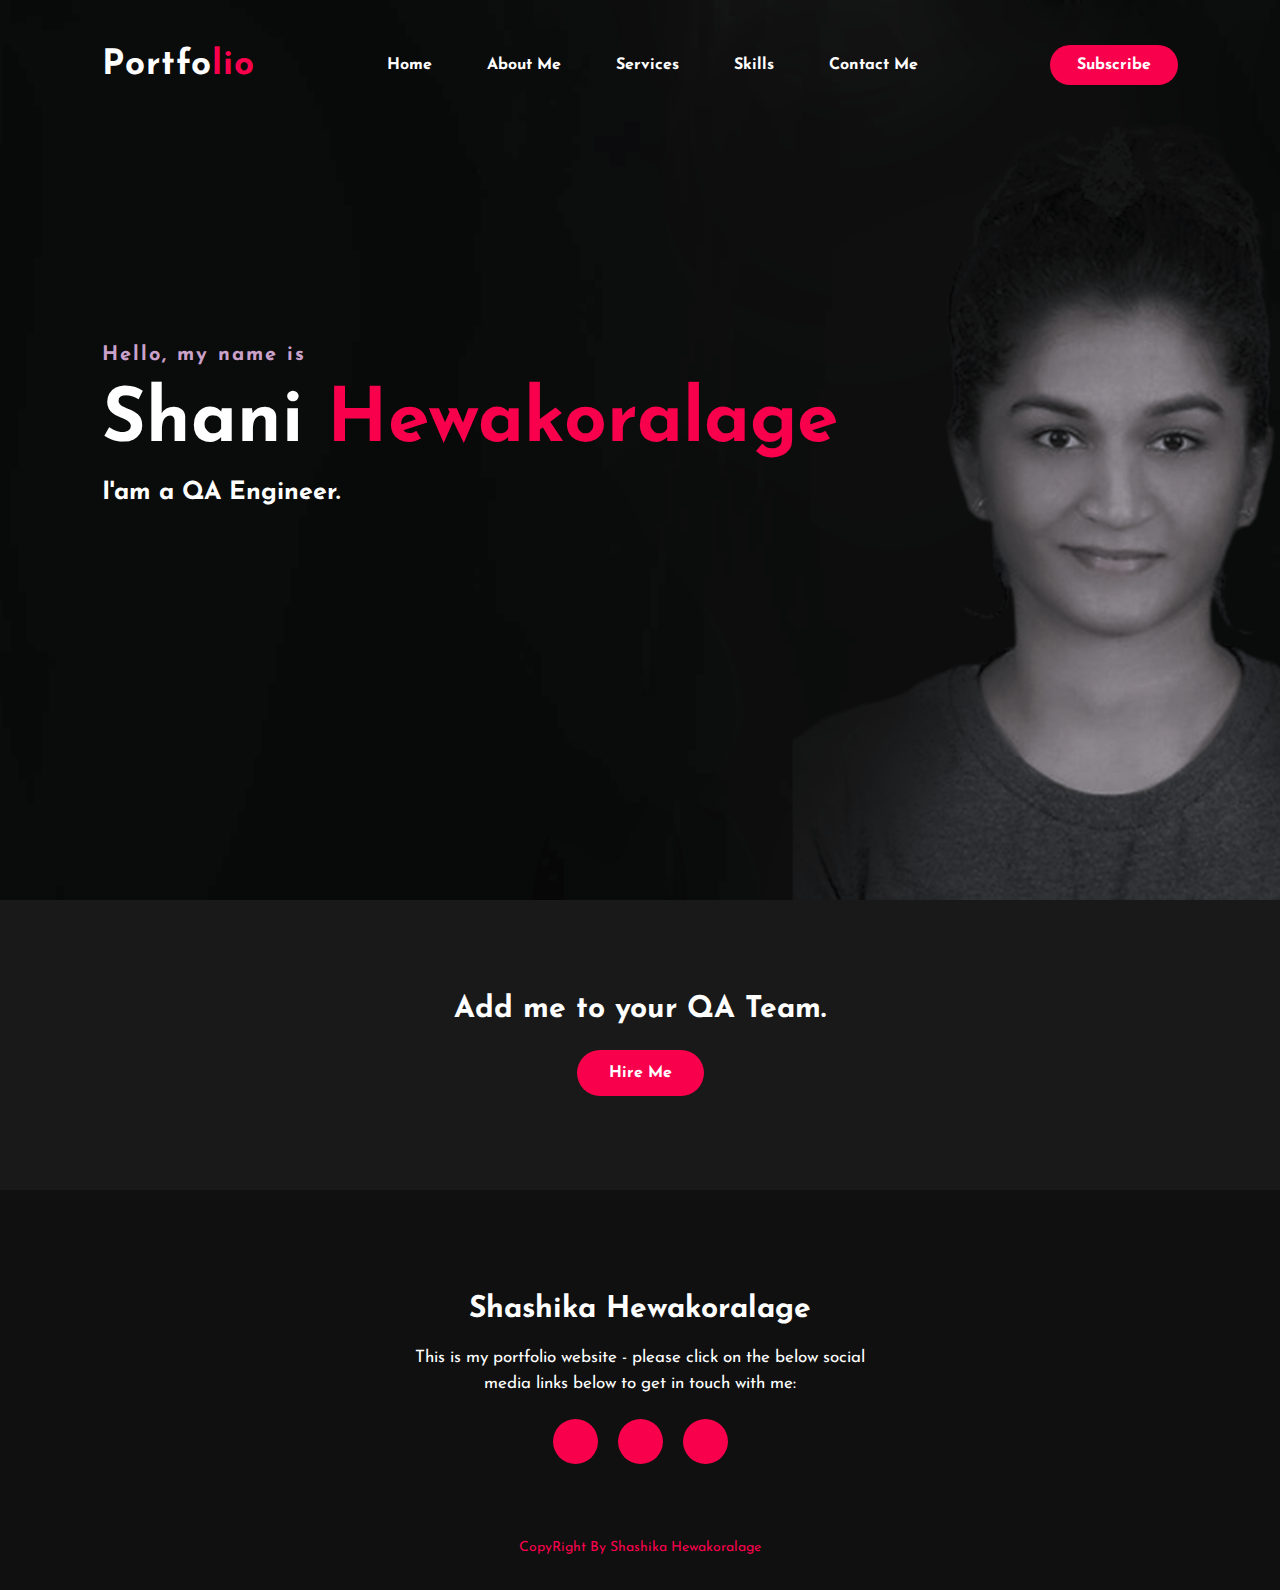
<file: index.html>
<!DOCTYPE html>
<html>

<head>
	<title>Portfolio website</title>
	<link rel="stylesheet" type="text/css" href="css/style.css">

	<link rel="preconnect" href="https://fonts.gstatic.com">
	<link
		href="https://fonts.googleapis.com/css2?family=Josefin+Sans:ital,wght@0,100;0,200;0,300;0,400;0,500;0,600;0,700;1,100;1,200;1,300;1,400;1,500;1,600;1,700&display=swap"
		rel="stylesheet">

	<link rel="stylesheet" href="https://cdnjs.cloudflare.com/ajax/libs/font-awesome/5.15.3/css/all.min.css"
		integrity="sha512-iBBXm8fW90+nuLcSKlbmrPcLa0OT92xO1BIsZ+ywDWZCvqsWgccV3gFoRBv0z+8dLJgyAHIhR35VZc2oM/gI1w=="
		crossorigin="anonymous" referrerpolicy="no-referrer" />

</head>

<body>
	<!----hero Section start---->

	<div class="hero">
		<nav>
			<h2 class="logo">Portfo<span>lio</span></h2>
			<ul>
				<li><a href="#">Home</a></li>
				<li><a href="AboutMe.html">About Me</a></li>
				<li><a href="Services.html">Services</a></li>
				<li><a href="Skills.html">Skills</a></li>
				<li><a href="ContactMe.html">Contact Me</a></li>
			</ul>
			<a href="#" class="btn">Subscribe <span class="fab fa-youtube" style="color: white;"></span></a>
		</nav>

		<div class="content">
			<h4>Hello, my name is</h4>
			<h1>Shani <span>Hewakoralage</span></h1>
			<h3>I'am a QA Engineer.</h3>
			<div class="newslatter">
				<!-- <form>
					<input type="email" name="email" id="mail" placeholder="Enter Your Email">
					<input type="submit" name="submit" value="Lets Start">
				</form> -->
			</div>
		</div>
	</div>




	<!------Contact Me------>
	<div class="contact-me">
		<p>Add me to your QA Team.</p>
		<a class="button-two" href="#">Hire Me</a>
	</div>

	<!------footer start--------->
	<footer>
		<p>Shashika Hewakoralage</p>
		<p>This is my portfolio website - please click on the below social media links below to get in touch with me:</p>
		<div class="social">
			<a href="#"><i class="fab fa-facebook-f"></i></a>
			<a href="#"><i class="fab fa-instagram"></i></a>
			<a href="#"><i class="fab fa-linkedin"></i></a>
		</div>
		<p class="end">CopyRight By Shashika Hewakoralage</p>
	</footer>
</body>

</html>
</file>
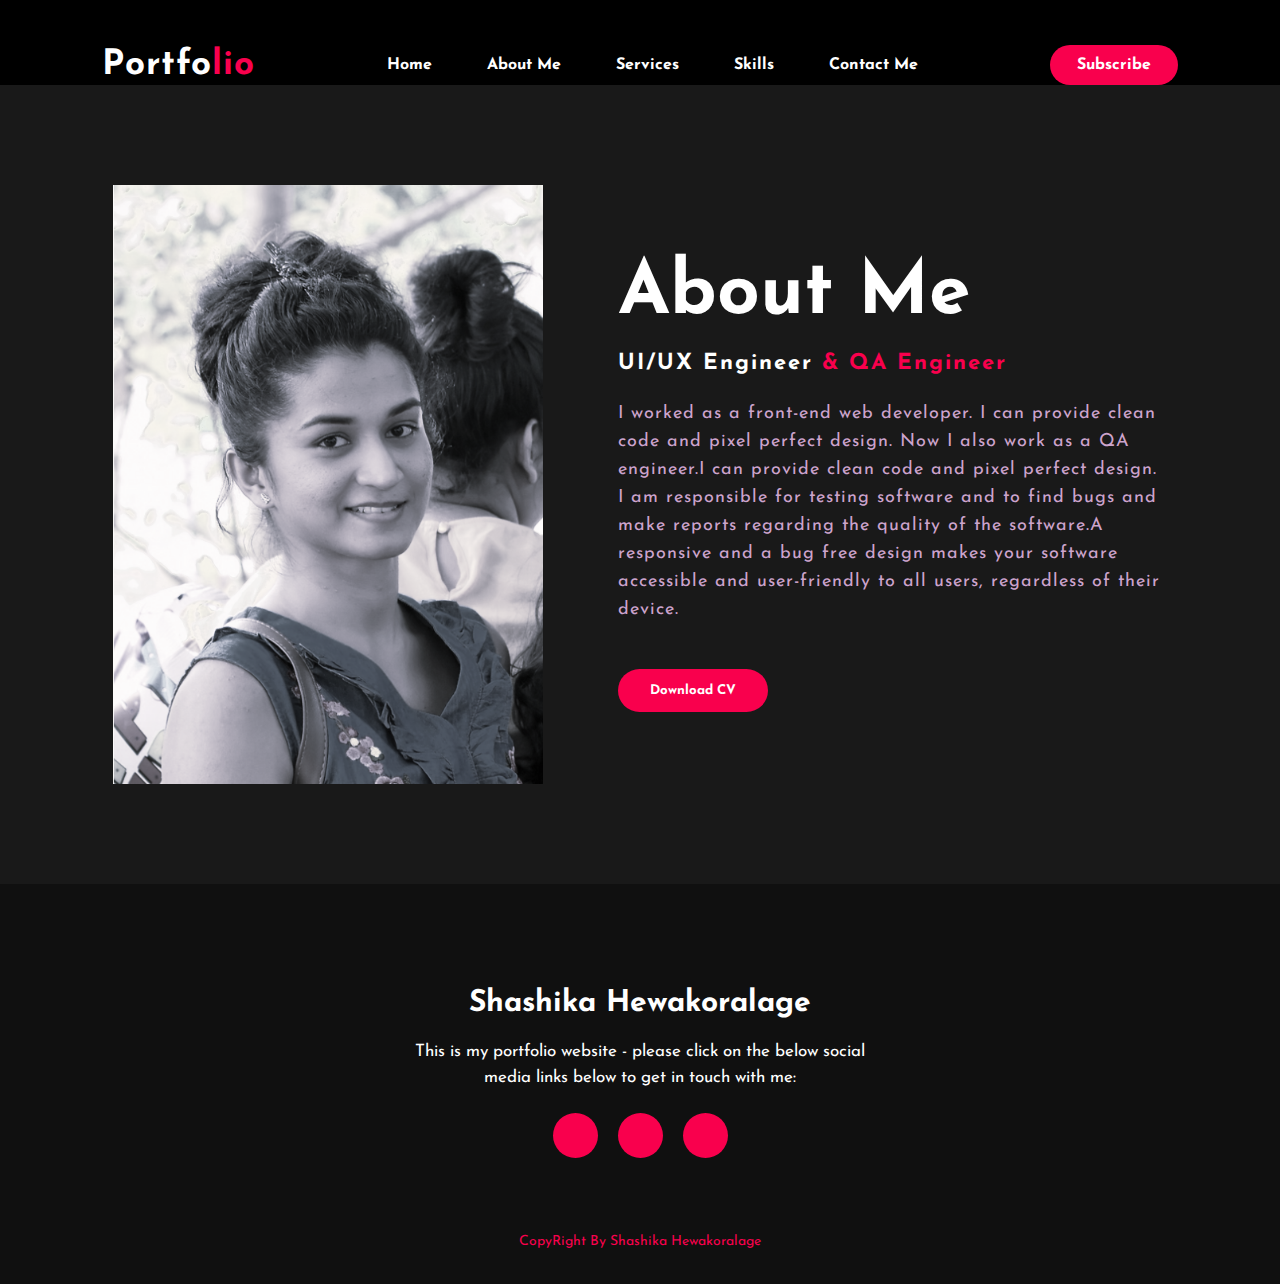
<file: AboutMe.html>
<!DOCTYPE html>
<html lang="en">
<head>
    <meta charset="UTF-8">
    <meta http-equiv="X-UA-Compatible" content="IE=edge">
    <meta name="viewport" content="width=device-width, initial-scale=1.0">
    <link rel="stylesheet" type="text/css" href="./css/style.css">

	<link rel="preconnect" href="https://fonts.gstatic.com">
	<link
		href="https://fonts.googleapis.com/css2?family=Josefin+Sans:ital,wght@0,100;0,200;0,300;0,400;0,500;0,600;0,700;1,100;1,200;1,300;1,400;1,500;1,600;1,700&display=swap"
		rel="stylesheet">

	<link rel="stylesheet" href="https://cdnjs.cloudflare.com/ajax/libs/font-awesome/5.15.3/css/all.min.css"
		integrity="sha512-iBBXm8fW90+nuLcSKlbmrPcLa0OT92xO1BIsZ+ywDWZCvqsWgccV3gFoRBv0z+8dLJgyAHIhR35VZc2oM/gI1w=="
		crossorigin="anonymous" referrerpolicy="no-referrer" />

    <title>Document</title>
</head>
<body>

    <nav style="background-color: black;">
        <h2 class="logo">Portfo<span>lio</span></h2>
        <ul>
            <li><a href="index.html">Home</a></li>
            <li><a href="AboutMe.html">About Me</a></li>
            <li><a href="Services.html">Services</a></li>
            <li><a href="Skills.html">Skills</a></li>
            <li><a href="ContactMe.html">Contact Me</a></li>
        </ul>
        <a href="#" class="btn">Subscribe <span class="fab fa-youtube" style="color: white;"></span></a>
    </nav>

    	<!----About section start---->
	<section class="about">
		<div class="main">
			<img src="img/main-img.png">
			<div class="about-text">
				<h2>About Me</h2>
				<h5>UI/UX Engineer <span>& QA Engineer</span></h5>
				<p>I worked as a front-end web developer. I can provide clean code and pixel perfect design. Now I also
					work as a QA engineer.I can provide clean code and pixel perfect design. I am responsible for
					testing software and to find bugs and make reports regarding the quality of the software.A
					responsive and a bug free design makes your software accessible and user-friendly to all users,
					regardless of their device.</p>
				<a href="CV.pdf" download><button type="button" >Download CV</button></a>
			</div>
		</div>
	</section>


    	<!------footer start--------->
		<footer>
            <p>Shashika Hewakoralage</p>
            <p>This is my portfolio website - please click on the below social media links below to get in touch with me:</p>
            <div class="social">
                <a href="#"><i class="fab fa-facebook-f"></i></a>
                <a href="#"><i class="fab fa-instagram"></i></a>
                <a href="#"><i class="fab fa-linkedin"></i></a>
            </div>
            <p class="end">CopyRight By Shashika Hewakoralage</p>
        </footer>



</body>
</html>
</file>
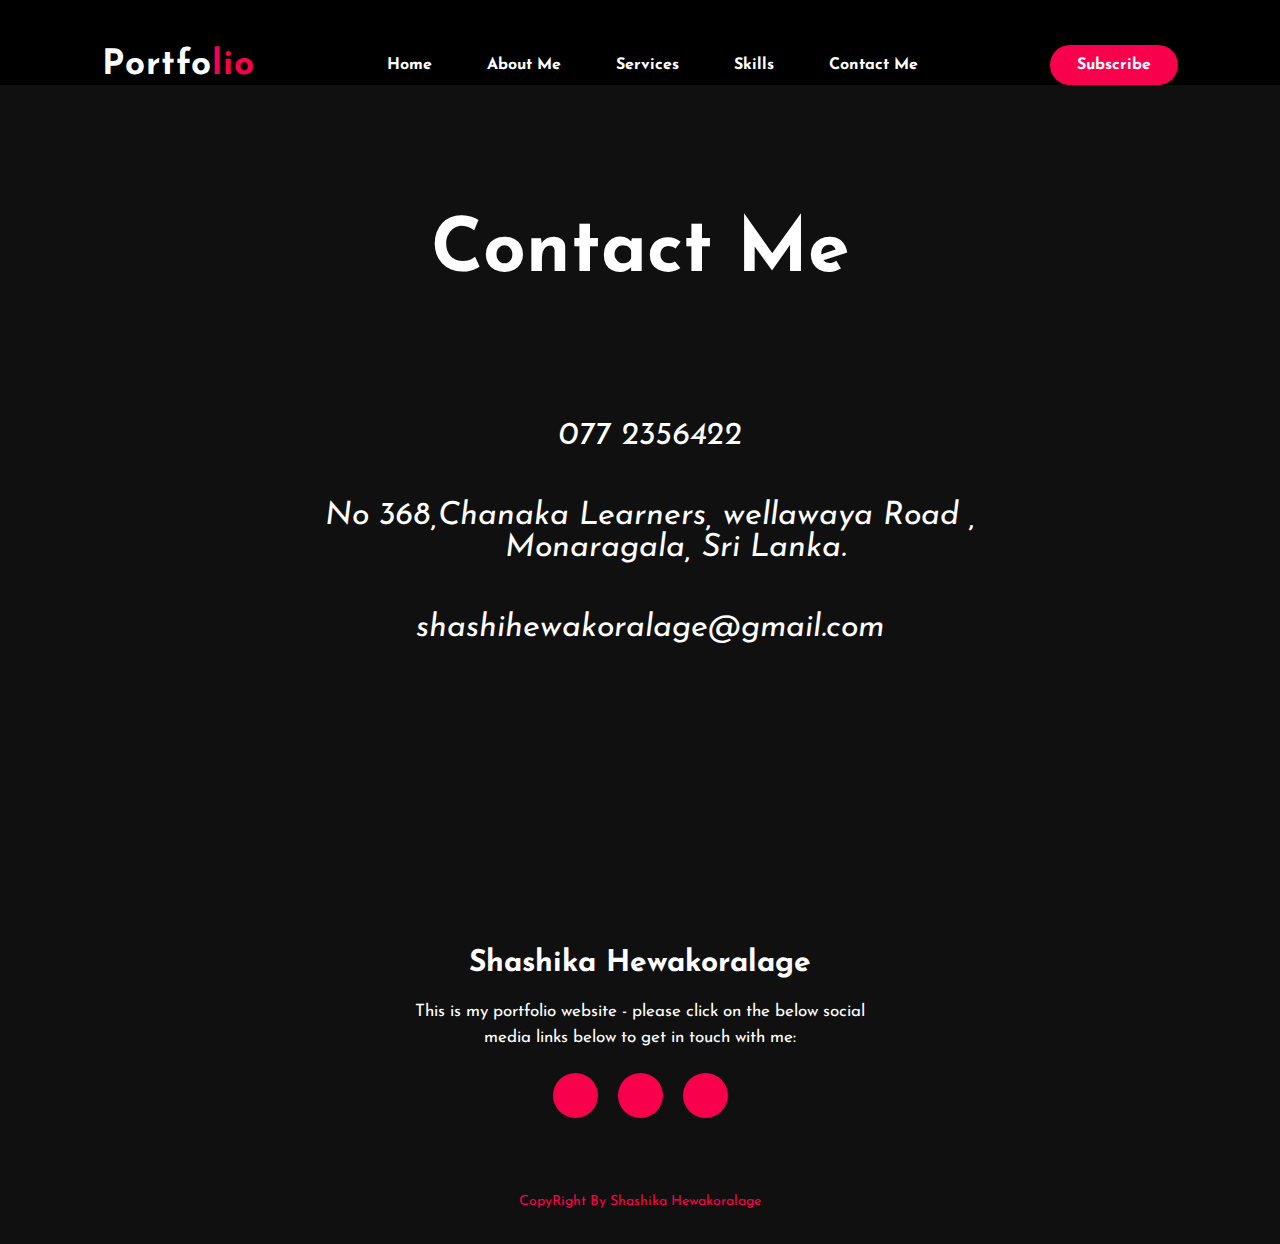
<file: ContactMe.html>
<!DOCTYPE html>
<html lang="en">

<head>
	<meta charset="UTF-8">
	<meta http-equiv="X-UA-Compatible" content="IE=edge">
	<meta name="viewport" content="width=device-width, initial-scale=1.0">
	<link rel="stylesheet" type="text/css" href="./css/style.css">

	<link rel="preconnect" href="https://fonts.gstatic.com">
	<link
		href="https://fonts.googleapis.com/css2?family=Josefin+Sans:ital,wght@0,100;0,200;0,300;0,400;0,500;0,600;0,700;1,100;1,200;1,300;1,400;1,500;1,600;1,700&display=swap"
		rel="stylesheet">

	<link rel="stylesheet" href="https://cdnjs.cloudflare.com/ajax/libs/font-awesome/5.15.3/css/all.min.css"
		integrity="sha512-iBBXm8fW90+nuLcSKlbmrPcLa0OT92xO1BIsZ+ywDWZCvqsWgccV3gFoRBv0z+8dLJgyAHIhR35VZc2oM/gI1w=="
		crossorigin="anonymous" referrerpolicy="no-referrer" />

	<title>Document</title>
</head>

<body>

	<nav style="background-color: black;">
		<h2 class="logo">Portfo<span>lio</span></h2>
		<ul>
			<li><a href="index.html">Home</a></li>
			<li><a href="AboutMe.html">About Me</a></li>
			<li><a href="Services.html">Services</a></li>
			<li><a href="Skills.html">Skills</a></li>
			<li><a href="ContactMe.html">Contact Me</a></li>
		</ul>
		<a href="#" class="btn">Subscribe <span class="fab fa-youtube" style="color: white;"></span></a>
	</nav>

	<!-----service section start----------->
	<div class="service">
		<div class="title">
			<h2>Contact Me</h2>
		</div>
        <div class="skillset">
            <i class="fas fa-phone " style="color: #F9004D; font-size:xx-large;" ><span style="color: white; font-size:xx-large;"> &nbsp   077 2356422</span></i>
            <br/>
            <br/>
            <br/>
            <i class="fas fa-home " style="color: #F9004D; font-size:xx-large;" ><span style="color: white; font-size:xx-large;"> &nbsp  No 368,Chanaka
                Learners, wellawaya Road ,<br/> &nbsp &nbsp &nbsp &nbsp &nbsp &nbsp &nbsp &nbsp &nbsp &nbsp Monaragala, Sri Lanka.</span></i>
            <br/>
            <br/>
            <br/>
            <i class="fas fa-envelope " style="color: #F9004D; font-size:xx-large;" ><span style="color: white; font-size:xx-large;"> &nbsp   shashihewakoralage@gmail.com</span></i>
           
           
        </div>

	</div>

	<!------footer start--------->
    <footer>
		<p>Shashika Hewakoralage</p>
		<p>This is my portfolio website - please click on the below social media links below to get in touch with me:</p>
		<div class="social">
			<a href="#"><i class="fab fa-facebook-f"></i></a>
			<a href="#"><i class="fab fa-instagram"></i></a>
			<a href="#"><i class="fab fa-linkedin"></i></a>
		</div>
		<p class="end">CopyRight By Shashika Hewakoralage</p>
	</footer>



</body>

</html>
</file>
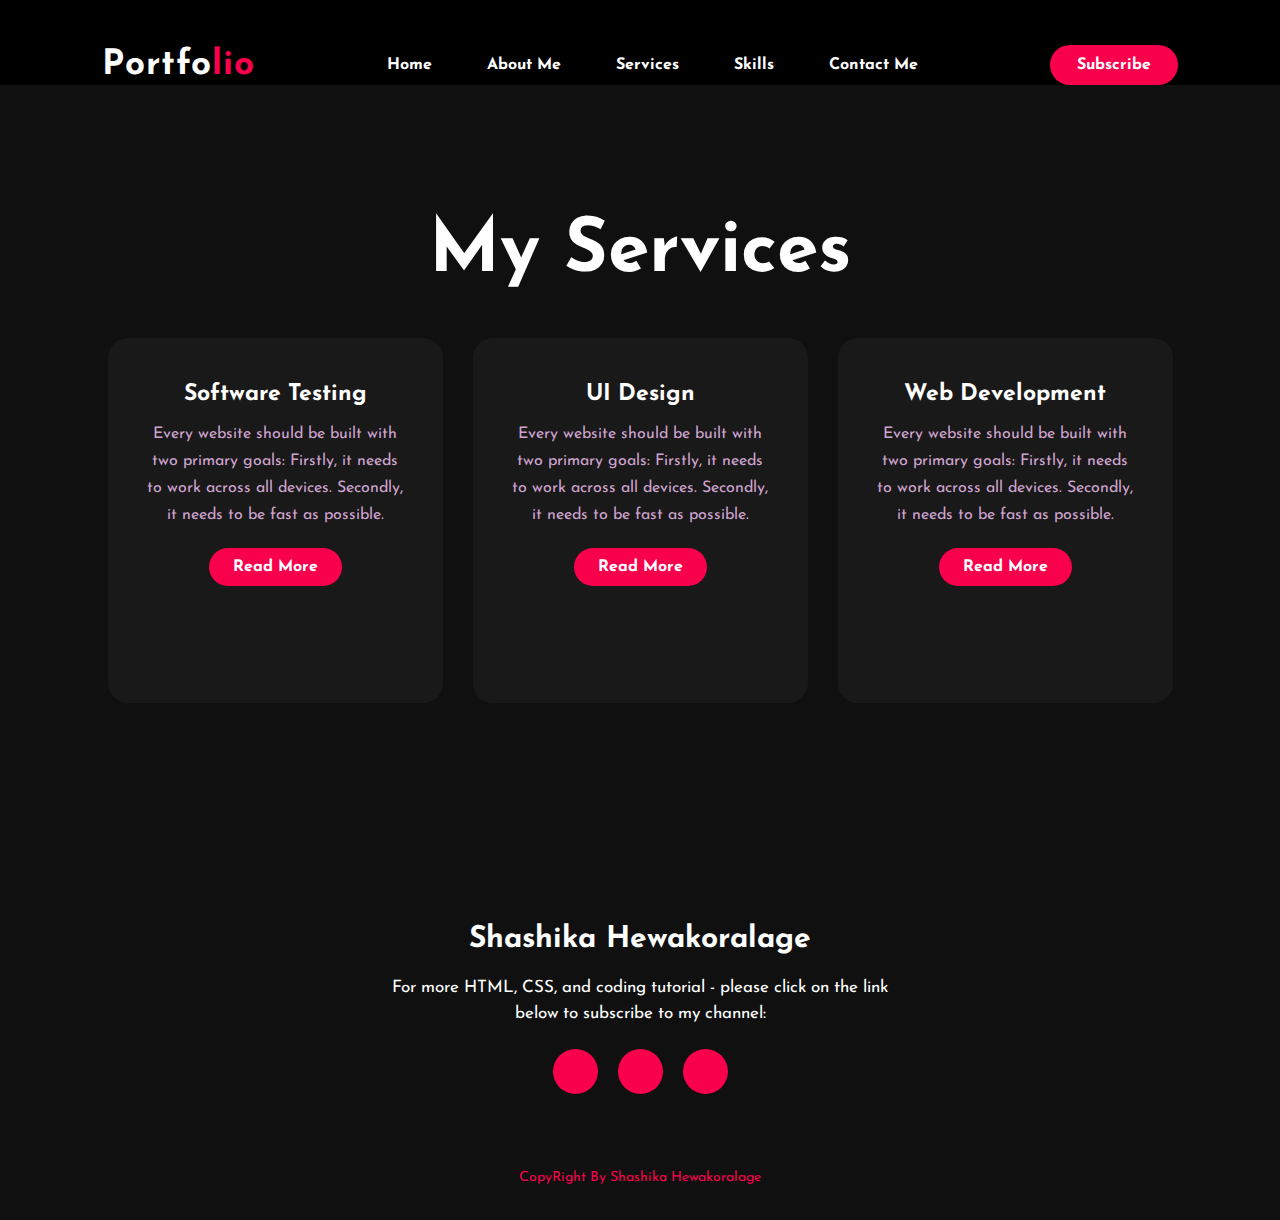
<file: Services.html>
<!DOCTYPE html>
<html lang="en">

<head>
	<meta charset="UTF-8">
	<meta http-equiv="X-UA-Compatible" content="IE=edge">
	<meta name="viewport" content="width=device-width, initial-scale=1.0">
	<link rel="stylesheet" type="text/css" href="./css/style.css">

	<link rel="preconnect" href="https://fonts.gstatic.com">
	<link
		href="https://fonts.googleapis.com/css2?family=Josefin+Sans:ital,wght@0,100;0,200;0,300;0,400;0,500;0,600;0,700;1,100;1,200;1,300;1,400;1,500;1,600;1,700&display=swap"
		rel="stylesheet">

	<link rel="stylesheet" href="https://cdnjs.cloudflare.com/ajax/libs/font-awesome/5.15.3/css/all.min.css"
		integrity="sha512-iBBXm8fW90+nuLcSKlbmrPcLa0OT92xO1BIsZ+ywDWZCvqsWgccV3gFoRBv0z+8dLJgyAHIhR35VZc2oM/gI1w=="
		crossorigin="anonymous" referrerpolicy="no-referrer" />

	<title>Document</title>
</head>

<body>

	<nav style="background-color: black;">
		<h2 class="logo">Portfo<span>lio</span></h2>
		<ul>
			<li><a href="index.html">Home</a></li>
			<li><a href="#">About Me</a></li>
			<li><a href="#">Services</a></li>
			<li><a href="#">Skills</a></li>
			<li><a href="#">Contact Me</a></li>
		</ul>
		<a href="#" class="btn">Subscribe</a>
	</nav>

	<!-----service section start----------->
	<div class="service">
		<div class="title">
			<h2>My Services</h2>
		</div>

		<div class="box">
			<div class="card">
				<i class="fas fa-bars"></i>
				<h5>
					Software Testing
				</h5>
				<div class="pra">
					<p>Every website should be built with two primary goals: Firstly, it needs to work across all
						devices. Secondly, it needs to be fast as possible.</p>

					<p style="text-align: center;">
						<a class="button" href="#">Read More</a>
					</p>
				</div>
			</div>

			<div class="card">
				<i class="far fa-user"></i>
				<h5>UI Design</h5>
				<div class="pra">
					<p>Every website should be built with two primary goals: Firstly, it needs to work across all
						devices. Secondly, it needs to be fast as possible.</p>

					<p style="text-align: center;">
						<a class="button" href="#">Read More</a>
					</p>
				</div>
			</div>

			<div class="card">
				<i class="far fa-bell"></i>
				<h5>Web Development</h5>
				<div class="pra">
					<p>Every website should be built with two primary goals: Firstly, it needs to work across all
						devices. Secondly, it needs to be fast as possible.</p>

					<p style="text-align: center;">
						<a class="button" href="#">Read More</a>
					</p>
				</div>
			</div>
		</div>
	</div>

	<!------footer start--------->
	<footer>
		<p>Shashika Hewakoralage</p>
		<p>For more HTML, CSS, and coding tutorial - please click on the link below to subscribe to my channel:</p>
		<div class="social">
			<a href="#"><i class="fab fa-facebook-f"></i></a>
			<a href="#"><i class="fab fa-instagram"></i></a>
			<a href="#"><i class="fab fa-dribbble"></i></a>
		</div>
		<p class="end">CopyRight By Shashika Hewakoralage</p>
	</footer>




</body>

</html>
</file>
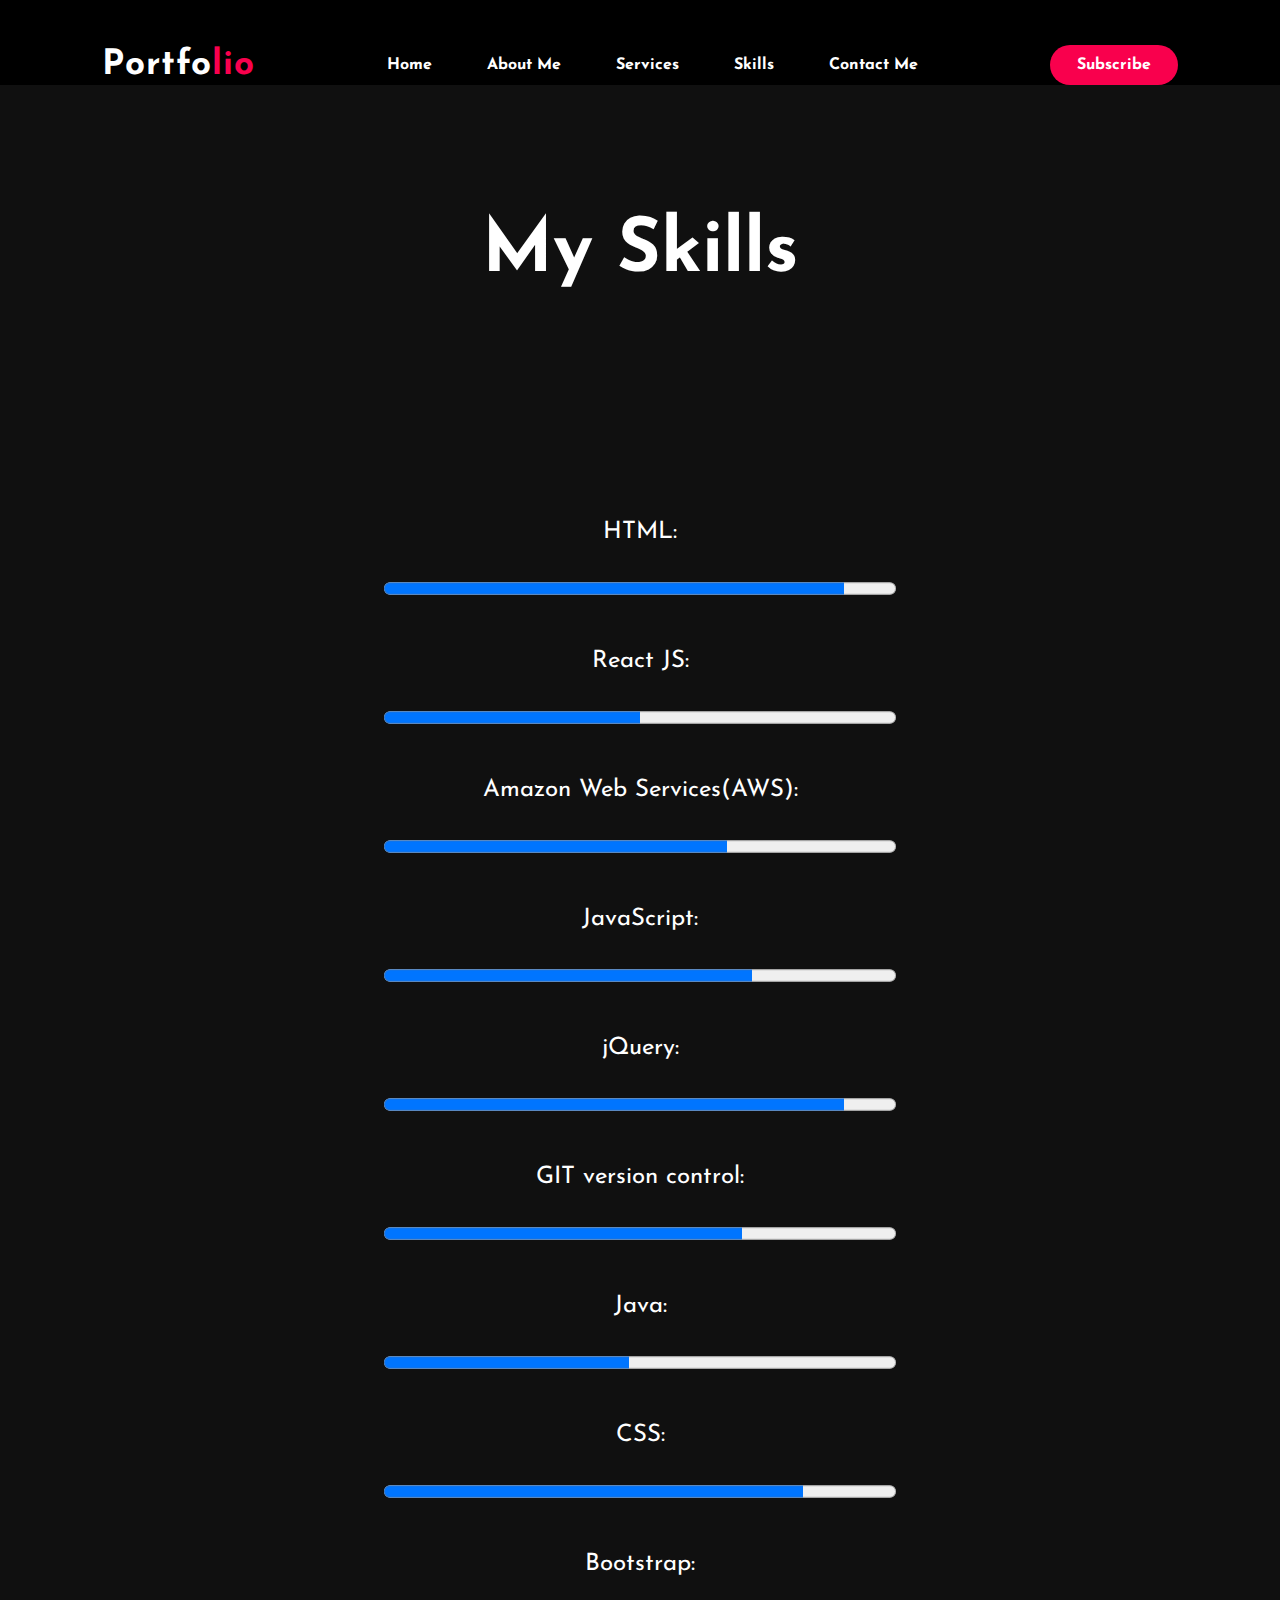
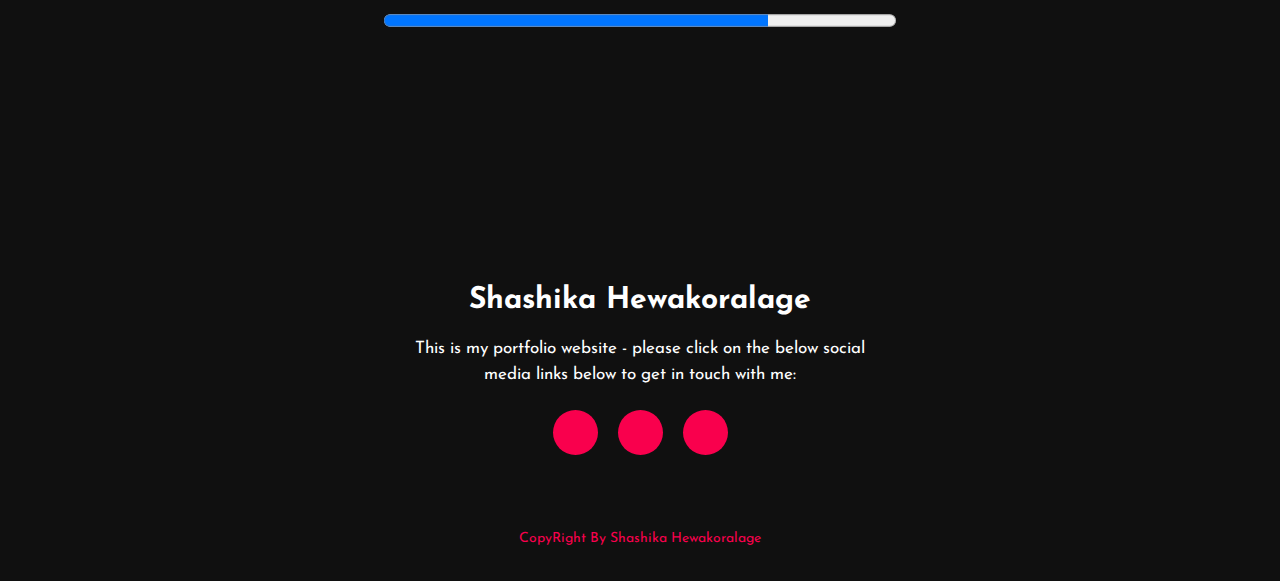
<file: Skills.html>
<!DOCTYPE html>
<html lang="en">

<head>
    <meta charset="UTF-8">
    <meta http-equiv="X-UA-Compatible" content="IE=edge">
    <meta name="viewport" content="width=device-width, initial-scale=1.0">
    <link rel="stylesheet" type="text/css" href="./css/style.css">

    <link rel="preconnect" href="https://fonts.gstatic.com">
    <link
        href="https://fonts.googleapis.com/css2?family=Josefin+Sans:ital,wght@0,100;0,200;0,300;0,400;0,500;0,600;0,700;1,100;1,200;1,300;1,400;1,500;1,600;1,700&display=swap"
        rel="stylesheet">

    <link rel="stylesheet" href="https://cdnjs.cloudflare.com/ajax/libs/font-awesome/5.15.3/css/all.min.css"
        integrity="sha512-iBBXm8fW90+nuLcSKlbmrPcLa0OT92xO1BIsZ+ywDWZCvqsWgccV3gFoRBv0z+8dLJgyAHIhR35VZc2oM/gI1w=="
        crossorigin="anonymous" referrerpolicy="no-referrer" />

    <title>Document</title>
</head>

<body>

    <nav style="background-color: black;">
        <h2 class="logo">Portfo<span>lio</span></h2>
        <ul>
            <li><a href="index.html">Home</a></li>
            <li><a href="AboutMe.html">About Me</a></li>
            <li><a href="Services.html">Services</a></li>
            <li><a href="Skills.html">Skills</a></li>
            <li><a href="ContactMe.html">Contact Me</a></li>
        </ul>
        <a href="#" class="btn">Subscribe <span class="fab fa-youtube" style="color: white;"></span></a>
    </nav>

    <!-----service section start----------->
    <div class="service">
        <div class="title">
            <h2>My Skills</h2>
        </div>

    </div>

   
        <div class="skillset">
            <label for="file" style="color: white; font-size:x-large;">HTML:</label><br />
            <br />
            <progress id="file" value="90" max="100" style="width: 40%; height: 25px;"> 32% </progress>
            <br />
            <br />
            <br />
      
            <label for="file" style="color: white; font-size:x-large;">React JS:</label><br />
            <br />
            <progress id="file" value="50" max="100" style="width: 40%; height: 25px;"> 32% </progress>
            <br />
            <br />
            <br />
     
            <label for="file" style="color: white; font-size:x-large;">Amazon Web Services(AWS):</label><br />
            <br />
            <progress id="file" value="67" max="100" style="width: 40%; height: 25px;"> 32% </progress>
            <br />
            <br />
            <br />

            <label for="file" style="color: white; font-size:x-large;">JavaScript:</label><br />
            <br />
            <progress id="file" value="72" max="100" style="width: 40%; height: 25px;"> 32% </progress>
            <br />
            <br />
            <br />

            
            <label for="file" style="color: white; font-size:x-large;">jQuery:</label><br />
            <br />
            <progress id="file" value="90" max="100" style="width: 40%; height: 25px;"> 32% </progress>
            <br />
            <br />
            <br />


            
            <label for="file" style="color: white; font-size:x-large;">GIT version control:</label><br />
            <br />
            <progress id="file" value="70" max="100" style="width: 40%; height: 25px;"> 32% </progress>
            <br />
            <br />
            <br />


            
            <label for="file" style="color: white; font-size:x-large;">Java:</label><br />
            <br />
            <progress id="file" value="48" max="100" style="width: 40%; height: 25px;"> 32% </progress>
            <br />
            <br />
            <br />

            <label for="file" style="color: white; font-size:x-large;">CSS:</label><br />
            <br />
            <progress id="file" value="82" max="100" style="width: 40%; height: 25px;"> 32% </progress>
            <br />
            <br />
            <br />

            <label for="file" style="color: white; font-size:x-large;">Bootstrap:</label><br />
            <br />
            <progress id="file" value="75" max="100" style="width: 40%; height: 25px;"> 32% </progress>
            <br />
            <br />
            <br />


        </div>
  

    <!------footer start--------->
    <footer>
        <p>Shashika Hewakoralage</p>
        <p>This is my portfolio website - please click on the below social media links below to get in touch with me:
        </p>
        <div class="social">
            <a href="#"><i class="fab fa-facebook-f"></i></a>
            <a href="#"><i class="fab fa-instagram"></i></a>
            <a href="#"><i class="fab fa-linkedin"></i></a>
        </div>
        <p class="end">CopyRight By Shashika Hewakoralage</p>
    </footer>




</body>

</html>
</file>
<file: css/style.css>
*{
	padding: 0;
	margin: 0;
	font-family: 'Josefin Sans', sans-serif;
	box-sizing: border-box;
}
.hero{
	height: 100vh;
	width: 100%;
	background-image: url(../img/background2.png);
	background-size: cover;
	background-position: center;
}
nav{
	display: flex;
	align-items: center;
	justify-content: space-between;
	padding-top: 45px;
	padding-left: 8%;
	padding-right: 8%;
}
.logo{
	color: white;
	font-size: 35px;
	letter-spacing: 1px;
	cursor: pointer;
}
span{
	color: #f9004d;
}
nav ul li{
	list-style-type: none;
	display: inline-block;
	padding: 10px  25px;
}
nav ul li a{
	color: white;
	text-decoration: none;
	font-weight: bold;
	text-transform: capitalize;
}
nav ul li a:hover{
	color: #f9004d;
	transition: .4s;
}
.btn{
	background-color:#f9004d;
	color: white;
	text-decoration: none;
	border: 2px solid transparent;
	font-weight: bold;
	padding: 10px 25px;
	border-radius: 30px;
	transition: transform .4s; 
}
.btn:hover{
	transform: scale(1.2);
}
.content{
	position: absolute;
	top: 50%;
	left:8%;
	transform: translateY(-50%);
}

.skillset{
	display: flex;
	flex-direction: column;
	align-items: center;
	background: #101010;
	width: 100%;
	padding: 100px 0px;
}


h1{
	color: white;
	margin: 20px 0px 20px;
	font-size: 75px;
}
h3{
	color: white;
	font-size: 25px;
	margin-bottom: 50px;
}
h4{
	color: #fcfc;
	letter-spacing: 2px;
	font-size: 20px;
}
.newslatter form{
	width: 380px;
	max-width: 100%;
	position: relative;
}
.newslatter form input:first-child{
	display: inline-block;
	width: 100%;
	padding: 14px 130px 14px 15px;
	border: 2px solid #f9004d;
	outline: none;
	border-radius: 30px;
}
.newslatter form input:last-child{
	position: absolute;
	display: inline-block;
	outline: none;
	border: none;
	padding: 10px 30px;
	border-radius: 30px;
	background-color:#f9004d;
	color: white;
	box-shadow: 0px 0px 5px #000, 0px 0px 15px #858585;
	top: 6px;
	right: 6px; 
}

.about{
	width: 100%;
	padding: 100px 0px;
	background-color: #191919;
}
.about img{
	height: auto;
	width: 430px;
}
.about-text{
	width: 550px;
}
.main{
	width: 1130px;
	max-width: 95%;
	margin: 0 auto;
	display: flex;
	align-items: center;
	justify-content: space-around;
}
.about-text h2{
	color: white;
	font-size: 75px;
	text-transform: capitalize;
	margin-bottom: 20px;
}
.about-text h5{
	color: white;
	letter-spacing: 2px;
	font-size: 22px;
	margin-bottom: 25px;
	text-transform: capitalize;
}
.about-text p{
	color: #fcfc;
	letter-spacing: 1px;
	line-height: 28px;
	font-size: 18px;
	margin-bottom: 45px;
}
button{
	background-color:#f9004d;
	color: white;
	text-decoration: none;
	border: 2px solid transparent;
	font-weight: bold;
	padding: 13px 30px;
	border-radius: 30px;
	transition: .4s; 
}
button:hover{
	background-color: transparent;
	border: 2px solid #f9004d;
	cursor: pointer;
}

.service{
	background: #101010;
	width: 100%;
	padding: 100px 0px;
}
.title h2{
	color: white;
	font-size: 75px;
	width: 1130px;
	margin: 30px auto;
	text-align: center;
}
.box{
	display: flex;
	justify-content: center;
	align-items: center;
	min-height: 400px;
}
.card{
	height: 365px;
	width: 335px;
	padding: 20px 35px;
	background: #191919;
	border-radius: 20px;
	margin: 15px;
	position: relative;
	overflow: hidden;
	text-align: center;
}
.card i{
	font-size: 50px;
	display: block;
	text-align: center;
	margin: 25px 0px;
	color: #f9004d;

}
h5{
	color: white;
	font-size: 23px;
	margin-bottom: 15px;
}
.pra p{
	color: #fcfc;
	font-size: 16px;
	line-height: 27px;
	margin-bottom: 25px;
}
.card .button{
	background-color:#f9004d;
	color: white;
	text-decoration: none;
	border: 2px solid transparent;
	font-weight: bold;
	padding: 9px 22px;
	border-radius: 30px;
	transition: .4s; 
}
.card .button:hover{
	background-color: transparent;
	border: 2px solid #f9004d;
	cursor: pointer;
}
.contact-me{
	width: 100%;
	height: 290px;
	background: #191919;
	display: flex;
	align-items: center;
	flex-direction: column;
	justify-content: center;
}
.contact-me p{
	color: white;
	font-size: 30px;
	font-weight: bold;
	margin-bottom: 25px;
}
.contact-me .button-two{
	background-color:#f9004d;
	color: white;
	text-decoration: none;
	border: 2px solid transparent;
	font-weight: bold;
	padding: 13px 30px;
	border-radius: 30px;
	transition: .4s; 
}
.contact-me .button-two:hover{
	background-color: transparent;
	border: 2px solid #f9004d;
	cursor: pointer;
}
footer{
	position: relative;
	width: 100%;
	height: 400px;
	background: #101010;
	display: flex;
	flex-direction: column;
	align-items: center;
	justify-content: center;
}
footer p:nth-child(1){
	font-size: 30px;
	color: white;
	margin-bottom: 20px;
	font-weight: bold;
}
footer p:nth-child(2){
	color: white;
	font-size: 17px;
	width: 500px;
	text-align: center;
	line-height: 26px;
}
.social{
	display: flex;
}
.social a{
	width: 45px;
	height: 45px;
	display: flex;
	align-items: center;
	justify-content: center;
	background:  #f9004d;
	border-radius: 50%;
	margin: 22px 10px;
	color: white;
	text-decoration: none;
	font-size: 20px;
}
.social a:hover{
	transform: scale(1.3);
	transition: .3s;
}
.end{
	position: absolute;
	color:#f9004d;
	bottom: 35px;
	font-size: 14px; 
}
</file>
